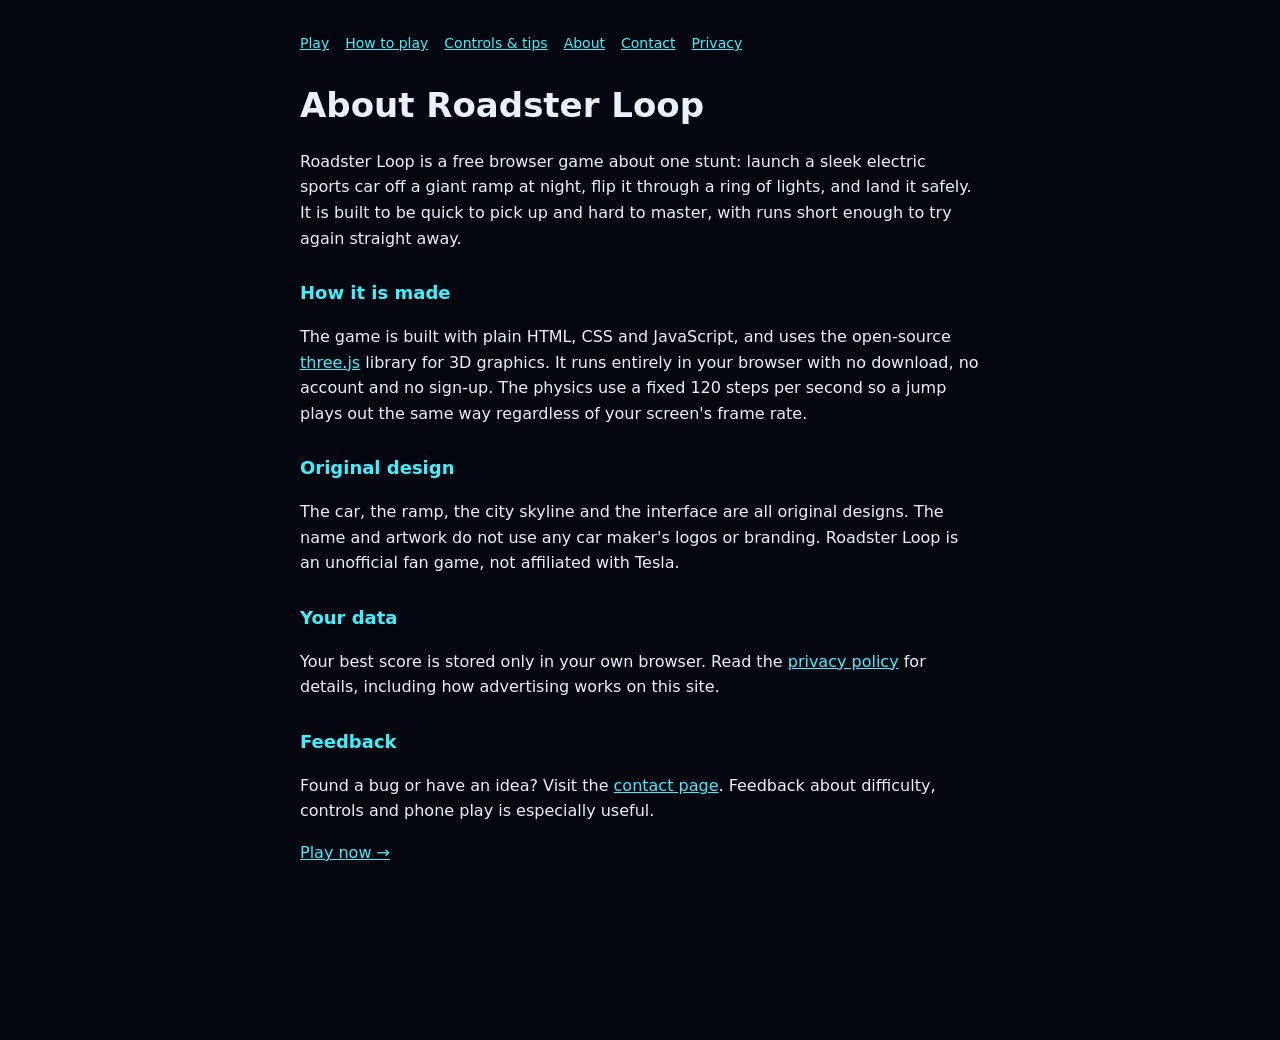
<file: about.html>
<!DOCTYPE html>
<html lang="en">
<head>
<meta charset="utf-8">
<meta name="viewport" content="width=device-width, initial-scale=1">
<title>About – Roadster Loop</title>
<meta name="description" content="About Roadster Loop, a free browser stunt game about an electric sports car, a giant ramp and a perfect landing.">
<link rel="stylesheet" href="style.css">
<script async src="https://pagead2.googlesyndication.com/pagead/js/adsbygoogle.js?client=ca-pub-1362891395266679"
     crossorigin="anonymous"></script>
</head>
<body class="page">
<main>
  <nav class="sitenav"><a href="index.html">Play</a><a href="how-to-play.html">How to play</a><a href="controls.html">Controls &amp; tips</a><a href="about.html">About</a><a href="contact.html">Contact</a><a href="privacy.html">Privacy</a></nav>
  <h1>About Roadster Loop</h1>
<p>Roadster Loop is a free browser game about one stunt: launch a sleek electric sports car off a giant ramp at night, flip it through a ring of lights, and land it safely. It is built to be quick to pick up and hard to master, with runs short enough to try again straight away.</p>

<h2>How it is made</h2>
<p>The game is built with plain HTML, CSS and JavaScript, and uses the open-source <a href="https://threejs.org" rel="noopener">three.js</a> library for 3D graphics. It runs entirely in your browser with no download, no account and no sign-up. The physics use a fixed 120 steps per second so a jump plays out the same way regardless of your screen's frame rate.</p>

<h2>Original design</h2>
<p>The car, the ramp, the city skyline and the interface are all original designs. The name and artwork do not use any car maker's logos or branding. Roadster Loop is an unofficial fan game, not affiliated with Tesla.</p>

<h2>Your data</h2>
<p>Your best score is stored only in your own browser. Read the <a href="privacy.html">privacy policy</a> for details, including how advertising works on this site.</p>

<h2>Feedback</h2>
<p>Found a bug or have an idea? Visit the <a href="contact.html">contact page</a>. Feedback about difficulty, controls and phone play is especially useful.</p>
<p><a href="index.html">Play now &rarr;</a></p>
  <p class="fine">Roadster Loop is an unofficial fan game, not affiliated with Tesla. All car designs and branding are original.</p>
</main>
</body>
</html>
</file>
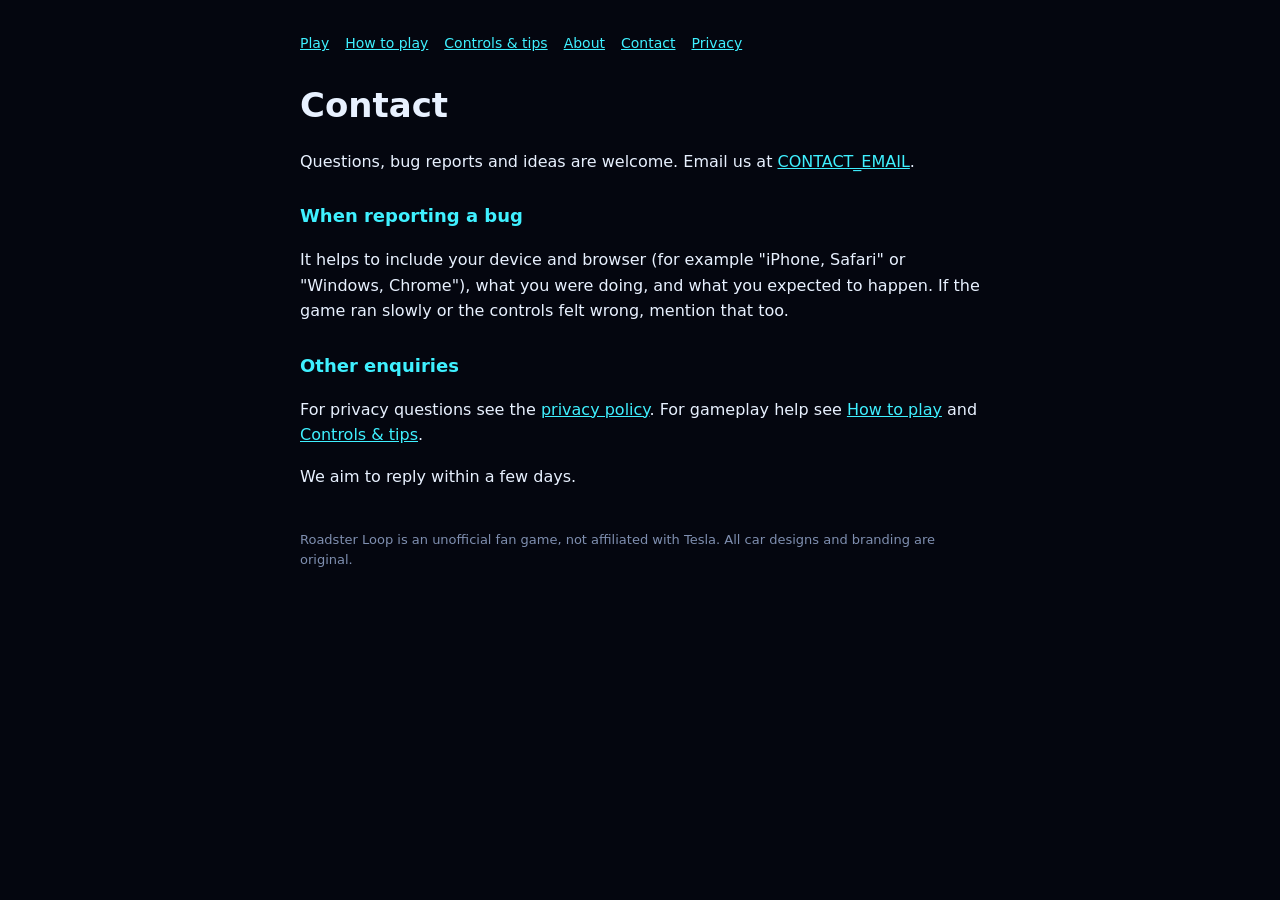
<file: contact.html>
<!DOCTYPE html>
<html lang="en">
<head>
<meta charset="utf-8">
<meta name="viewport" content="width=device-width, initial-scale=1">
<title>Contact – Roadster Loop</title>
<meta name="description" content="Contact the Roadster Loop developer with bug reports, feedback and questions.">
<link rel="stylesheet" href="style.css">
<script async src="https://pagead2.googlesyndication.com/pagead/js/adsbygoogle.js?client=ca-pub-1362891395266679"
     crossorigin="anonymous"></script>
</head>
<body class="page">
<main>
  <nav class="sitenav"><a href="index.html">Play</a><a href="how-to-play.html">How to play</a><a href="controls.html">Controls &amp; tips</a><a href="about.html">About</a><a href="contact.html">Contact</a><a href="privacy.html">Privacy</a></nav>
  <h1>Contact</h1>
<p>Questions, bug reports and ideas are welcome. Email us at <a href="mailto:CONTACT_EMAIL">CONTACT_EMAIL</a>.</p>

<h2>When reporting a bug</h2>
<p>It helps to include your device and browser (for example "iPhone, Safari" or "Windows, Chrome"), what you were doing, and what you expected to happen. If the game ran slowly or the controls felt wrong, mention that too.</p>

<h2>Other enquiries</h2>
<p>For privacy questions see the <a href="privacy.html">privacy policy</a>. For gameplay help see <a href="how-to-play.html">How to play</a> and <a href="controls.html">Controls &amp; tips</a>.</p>
<p>We aim to reply within a few days.</p>
  <p class="fine">Roadster Loop is an unofficial fan game, not affiliated with Tesla. All car designs and branding are original.</p>
</main>
</body>
</html>
</file>
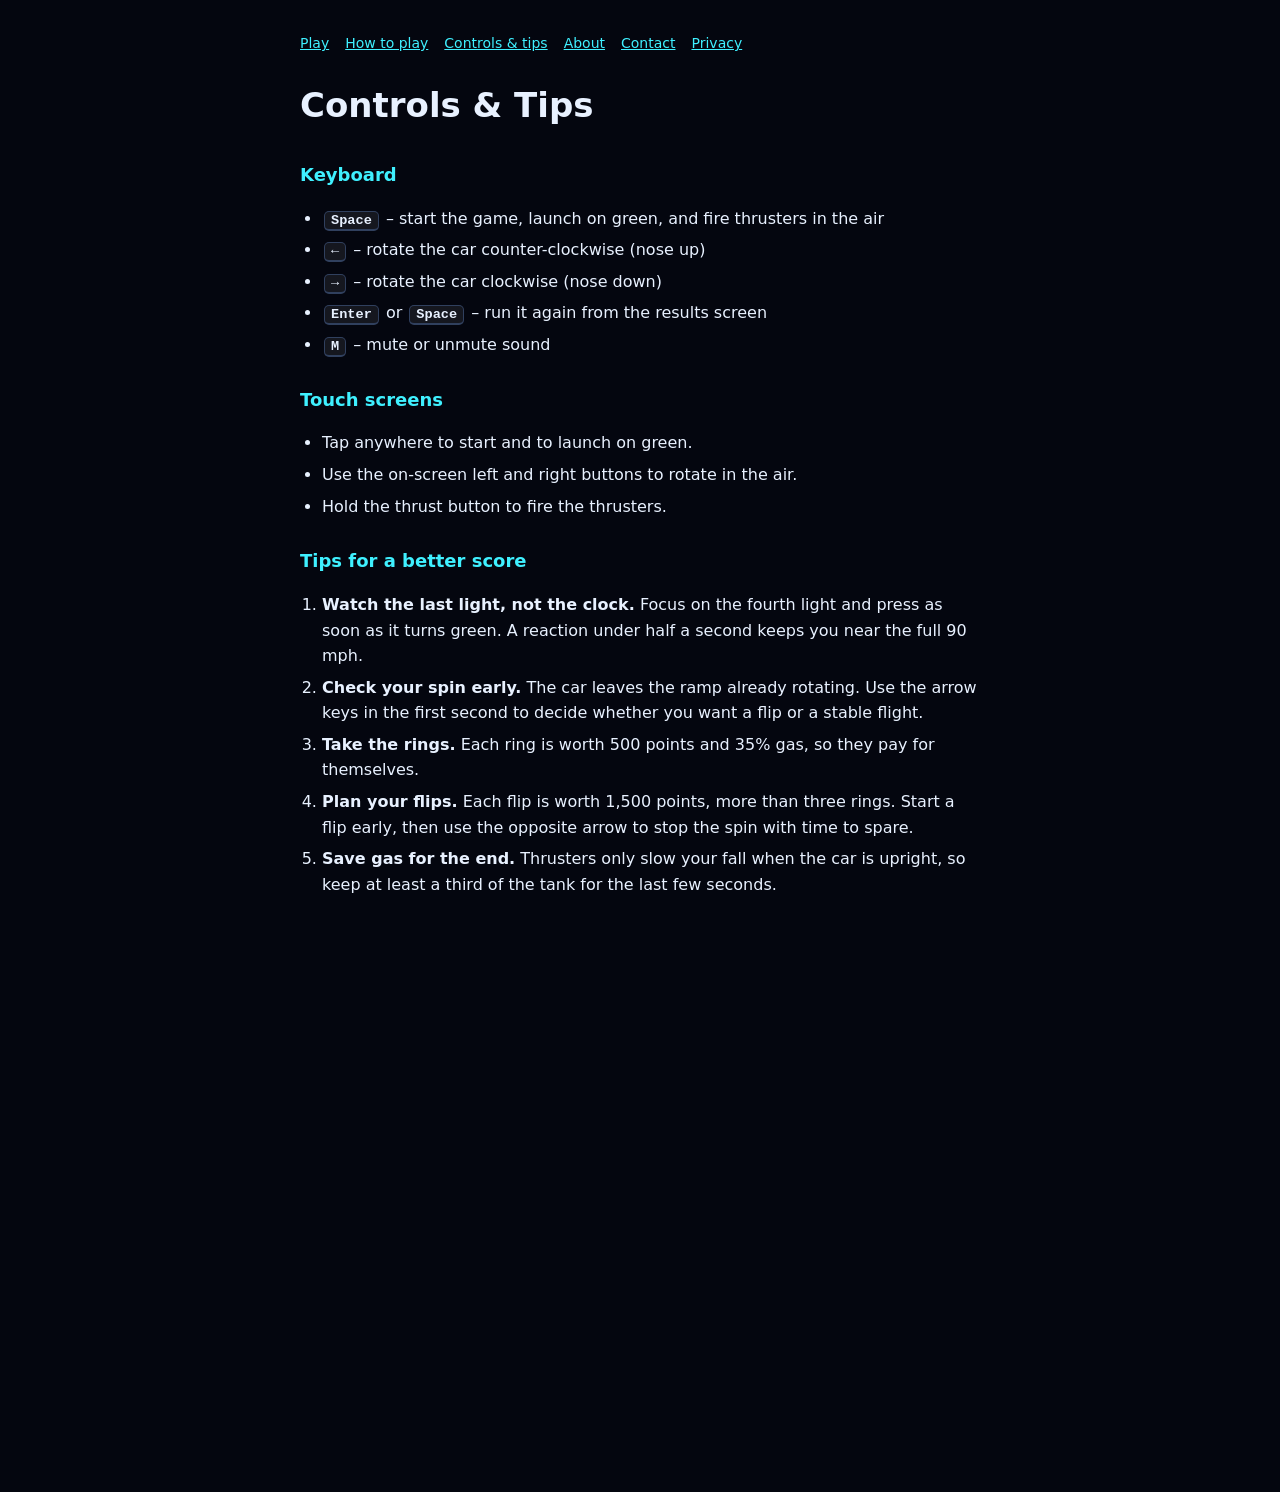
<file: controls.html>
<!DOCTYPE html>
<html lang="en">
<head>
<meta charset="utf-8">
<meta name="viewport" content="width=device-width, initial-scale=1">
<title>Controls and Tips – Roadster Loop</title>
<meta name="description" content="Keyboard and touch controls for Roadster Loop, plus tips for better reactions, flips and safe landings.">
<link rel="stylesheet" href="style.css">
<script async src="https://pagead2.googlesyndication.com/pagead/js/adsbygoogle.js?client=ca-pub-1362891395266679"
     crossorigin="anonymous"></script>
</head>
<body class="page">
<main>
  <nav class="sitenav"><a href="index.html">Play</a><a href="how-to-play.html">How to play</a><a href="controls.html">Controls &amp; tips</a><a href="about.html">About</a><a href="contact.html">Contact</a><a href="privacy.html">Privacy</a></nav>
  <h1>Controls &amp; Tips</h1>

<h2>Keyboard</h2>
<ul>
  <li><kbd>Space</kbd> &ndash; start the game, launch on green, and fire thrusters in the air</li>
  <li><kbd>&larr;</kbd> &ndash; rotate the car counter-clockwise (nose up)</li>
  <li><kbd>&rarr;</kbd> &ndash; rotate the car clockwise (nose down)</li>
  <li><kbd>Enter</kbd> or <kbd>Space</kbd> &ndash; run it again from the results screen</li>
  <li><kbd>M</kbd> &ndash; mute or unmute sound</li>
</ul>

<h2>Touch screens</h2>
<ul>
  <li>Tap anywhere to start and to launch on green.</li>
  <li>Use the on-screen left and right buttons to rotate in the air.</li>
  <li>Hold the thrust button to fire the thrusters.</li>
</ul>

<h2>Tips for a better score</h2>
<ol>
  <li><b>Watch the last light, not the clock.</b> Focus on the fourth light and press as soon as it turns green. A reaction under half a second keeps you near the full 90 mph.</li>
  <li><b>Check your spin early.</b> The car leaves the ramp already rotating. Use the arrow keys in the first second to decide whether you want a flip or a stable flight.</li>
  <li><b>Take the rings.</b> Each ring is worth 500 points and 35% gas, so they pay for themselves.</li>
  <li><b>Plan your flips.</b> Each flip is worth 1,500 points, more than three rings. Start a flip early, then use the opposite arrow to stop the spin with time to spare.</li>
  <li><b>Save gas for the end.</b> Thrusters only slow your fall when the car is upright, so keep at least a third of the tank for the last few seconds.</li>
  <li><b>Level out before the ground.</b> Aim to be upright with a few seconds of fall remaining, then start braking with short bursts. Watch the sink readout and keep it under 39 ft/s.</li>
  <li><b>Land gently, not just safely.</b> A softer touchdown earns a bigger bonus than one just under the limit.</li>
</ol>

<h2>Troubleshooting</h2>
<ul>
  <li><b>Nothing happens when I press Space.</b> Click the game once so the page has focus, then try again.</li>
  <li><b>No sound.</b> Browsers only allow audio after you interact with the page. Press Space or tap once, and check that you have not muted the game with <kbd>M</kbd>.</li>
  <li><b>The game runs slowly.</b> Close other heavy tabs and make sure hardware acceleration is turned on in your browser.</li>
</ul>
<p><a href="index.html">Play now &rarr;</a></p>
  <p class="fine">Roadster Loop is an unofficial fan game, not affiliated with Tesla. All car designs and branding are original.</p>
</main>
</body>
</html>
</file>
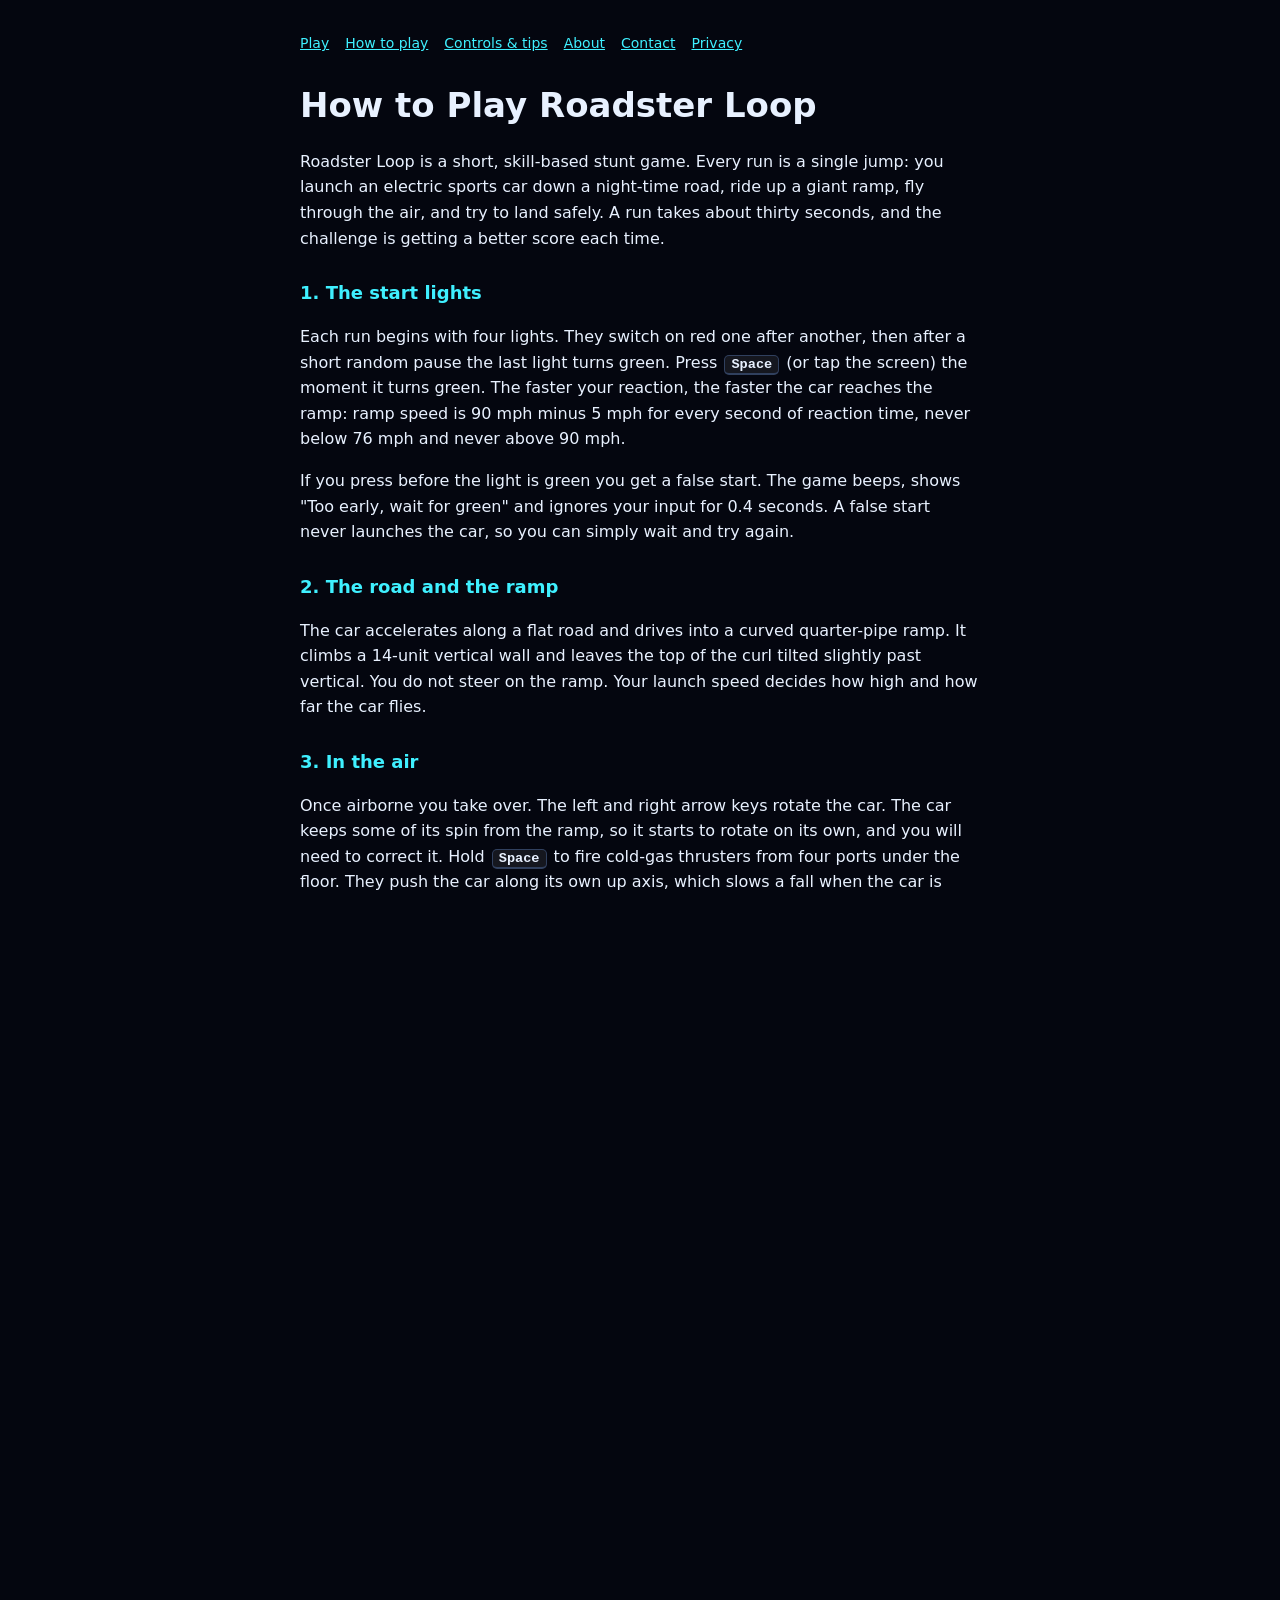
<file: how-to-play.html>
<!DOCTYPE html>
<html lang="en">
<head>
<meta charset="utf-8">
<meta name="viewport" content="width=device-width, initial-scale=1">
<title>How to Play – Roadster Loop</title>
<meta name="description" content="Learn how a Roadster Loop run works: the start lights, the ramp, air control, rings, landing and scoring.">
<link rel="stylesheet" href="style.css">
<script async src="https://pagead2.googlesyndication.com/pagead/js/adsbygoogle.js?client=ca-pub-1362891395266679"
     crossorigin="anonymous"></script>
</head>
<body class="page">
<main>
  <nav class="sitenav"><a href="index.html">Play</a><a href="how-to-play.html">How to play</a><a href="controls.html">Controls &amp; tips</a><a href="about.html">About</a><a href="contact.html">Contact</a><a href="privacy.html">Privacy</a></nav>
  <h1>How to Play Roadster Loop</h1>
<p>Roadster Loop is a short, skill-based stunt game. Every run is a single jump: you launch an electric sports car down a night-time road, ride up a giant ramp, fly through the air, and try to land safely. A run takes about thirty seconds, and the challenge is getting a better score each time.</p>

<h2>1. The start lights</h2>
<p>Each run begins with four lights. They switch on red one after another, then after a short random pause the last light turns green. Press <kbd>Space</kbd> (or tap the screen) the moment it turns green. The faster your reaction, the faster the car reaches the ramp: ramp speed is 90 mph minus 5 mph for every second of reaction time, never below 76 mph and never above 90 mph.</p>
<p>If you press before the light is green you get a false start. The game beeps, shows "Too early, wait for green" and ignores your input for 0.4 seconds. A false start never launches the car, so you can simply wait and try again.</p>

<h2>2. The road and the ramp</h2>
<p>The car accelerates along a flat road and drives into a curved quarter-pipe ramp. It climbs a 14-unit vertical wall and leaves the top of the curl tilted slightly past vertical. You do not steer on the ramp. Your launch speed decides how high and how far the car flies.</p>

<h2>3. In the air</h2>
<p>Once airborne you take over. The left and right arrow keys rotate the car. The car keeps some of its spin from the ramp, so it starts to rotate on its own, and you will need to correct it. Hold <kbd>Space</kbd> to fire cold-gas thrusters from four ports under the floor. They push the car along its own up axis, which slows a fall when the car is upright. Thrusters burn gas from a tank, so use them in short bursts.</p>

<h2>4. Rings</h2>
<p>Glowing rings are placed along the flight arc. Flying through a ring gives you 500 points and refills 35% of the gas tank. Collecting rings early gives you more thruster time for the landing.</p>

<h2>5. Landing</h2>
<p>A landing is successful only if both conditions are true when the wheels touch down: your sink speed is 39 ft/s or less, and the car is upright within 28 degrees. Otherwise the car crashes. The HUD shows tilt and sink speed in green when they are in the safe range and red when they are not.</p>

<h2>6. Scoring</h2>
<ul>
  <li><b>Rings:</b> 500 points each.</li>
  <li><b>Flips:</b> 1,500 points each time the car passes upside down.</li>
  <li><b>Altitude:</b> points for your maximum height.</li>
  <li><b>Soft landing bonus:</b> points for airtime and for touching down gently.</li>
  <li><b>Crash:</b> your score is halved and the grade is F.</li>
</ul>
<p>After each run you see a grade, your score and stats such as reaction time, ramp speed, peak G-force, maximum altitude, airtime, flips, rings and touchdown speed. Your best score is saved in your browser.</p>
<p><a href="index.html">Play now &rarr;</a></p>
  <p class="fine">Roadster Loop is an unofficial fan game, not affiliated with Tesla. All car designs and branding are original.</p>
</main>
</body>
</html>
</file>
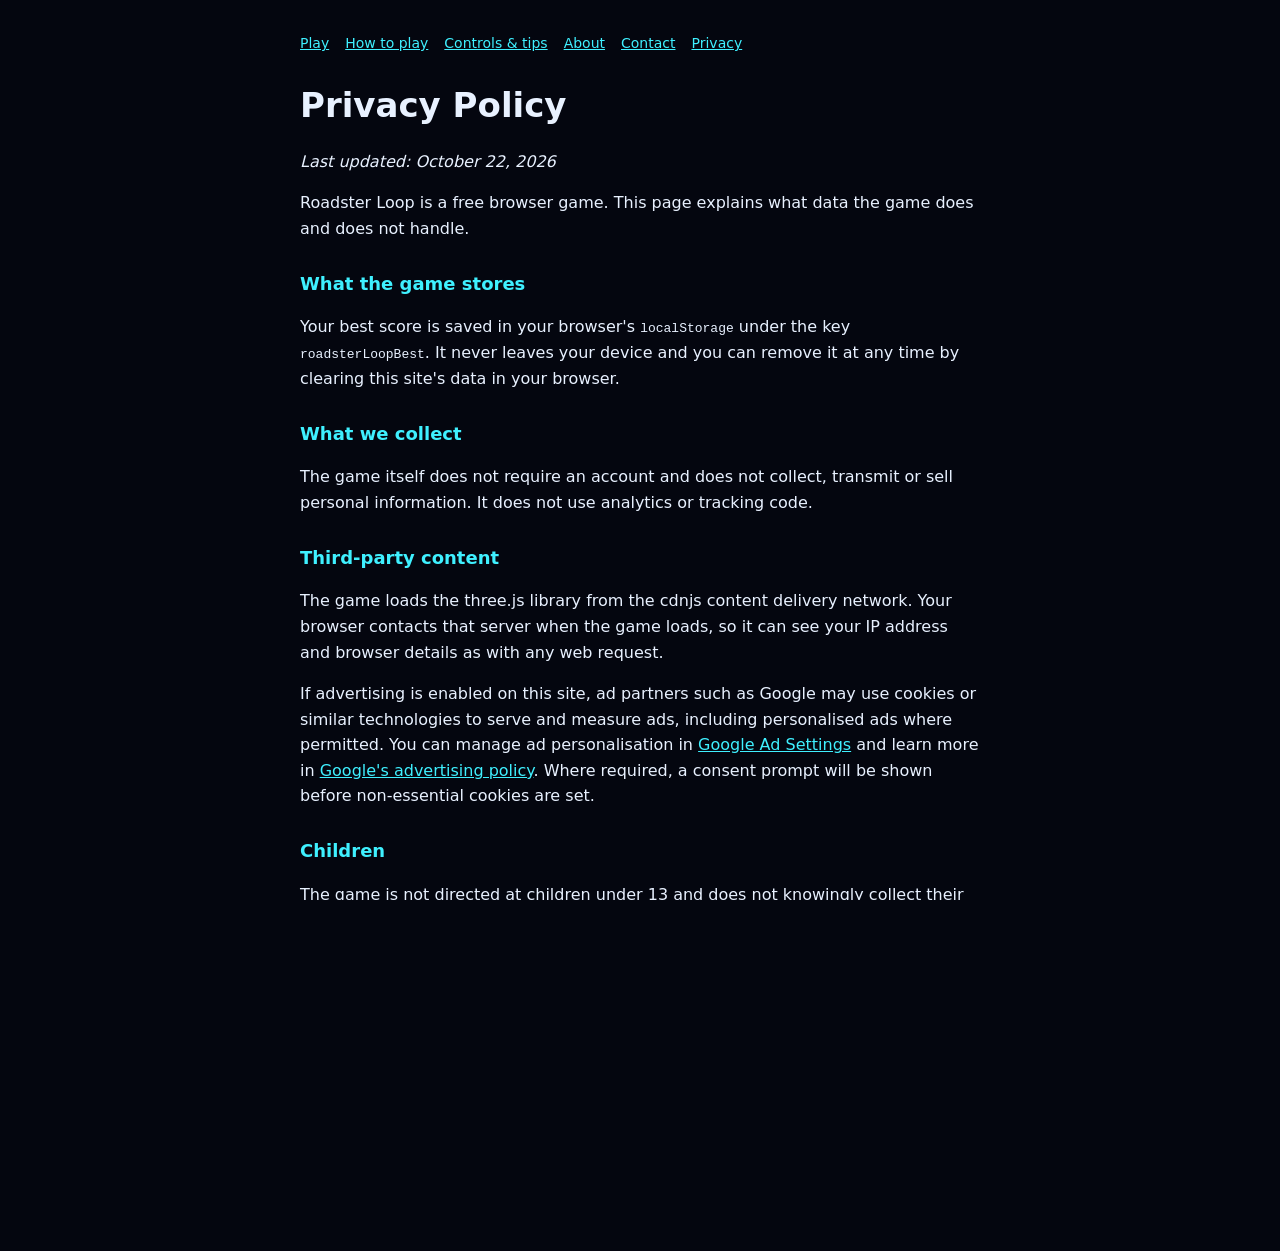
<file: privacy.html>
<!DOCTYPE html>
<html lang="en">
<head>
<meta charset="utf-8">
<meta name="viewport" content="width=device-width, initial-scale=1">
<title>Privacy Policy – Roadster Loop</title>
<link rel="stylesheet" href="style.css">
</head>
<body class="page">
<main>
  <nav class="sitenav"><a href="index.html">Play</a><a href="how-to-play.html">How to play</a><a href="controls.html">Controls &amp; tips</a><a href="about.html">About</a><a href="contact.html">Contact</a><a href="privacy.html">Privacy</a></nav>
  <h1>Privacy Policy</h1>
  <p><em>Last updated: October 22, 2026</em></p>

  <p>Roadster Loop is a free browser game. This page explains what data the game does and does not handle.</p>

  <h2>What the game stores</h2>
  <p>Your best score is saved in your browser's <code>localStorage</code> under the key <code>roadsterLoopBest</code>. It never leaves your device and you can remove it at any time by clearing this site's data in your browser.</p>

  <h2>What we collect</h2>
  <p>The game itself does not require an account and does not collect, transmit or sell personal information. It does not use analytics or tracking code.</p>

  <h2>Third-party content</h2>
  <p>The game loads the three.js library from the cdnjs content delivery network. Your browser contacts that server when the game loads, so it can see your IP address and browser details as with any web request.</p>
  <p>If advertising is enabled on this site, ad partners such as Google may use cookies or similar technologies to serve and measure ads, including personalised ads where permitted. You can manage ad personalisation in <a href="https://adssettings.google.com" rel="noopener">Google Ad Settings</a> and learn more in <a href="https://policies.google.com/technologies/ads" rel="noopener">Google's advertising policy</a>. Where required, a consent prompt will be shown before non-essential cookies are set.</p>

  <h2>Children</h2>
  <p>The game is not directed at children under 13 and does not knowingly collect their data.</p>

  <h2>Trademarks</h2>
  <p>Roadster Loop is an unofficial fan game, not affiliated with Tesla. All car designs and branding in the game are original.</p>

  <h2>Contact</h2>
  <p>Questions about this policy: see our <a href="contact.html">contact page</a>.</p>
</main>
</body>
</html>
</file>
<file: style.css>
:root {
  --bg: #04060f;
  --ink: #e8f1ff;
  --dim: #7f8fb0;
  --cyan: #3ff0ff;
  --mag: #ff3fa4;
  --green: #36ff8a;
  --red: #ff3b4e;
  --amber: #ffc23f;
  --panel: rgba(8, 12, 28, 0.72);
  --line: rgba(120, 170, 255, 0.28);
}

* { box-sizing: border-box; -webkit-tap-highlight-color: transparent; }
[hidden] { display: none !important; }

html, body {
  margin: 0;
  height: 100%;
  background: var(--bg);
  color: var(--ink);
  font-family: ui-rounded, "SF Pro Rounded", "Segoe UI", system-ui, -apple-system, Roboto, sans-serif;
  overflow: hidden;
  overscroll-behavior: none;
  touch-action: none;
  user-select: none;
  -webkit-user-select: none;
}

#stage { position: fixed; inset: 0; }
#c { position: absolute; inset: 0; width: 100%; height: 100%; display: block; }

kbd {
  display: inline-block;
  min-width: 1.6em;
  padding: 1px 6px;
  margin: 0 2px;
  border: 1px solid var(--line);
  border-bottom-width: 2px;
  border-radius: 5px;
  background: rgba(255, 255, 255, 0.07);
  font: 600 0.85em ui-monospace, Menlo, Consolas, monospace;
  text-align: center;
}

/* ---------- HUD ---------- */
#hud { position: absolute; inset: 0; pointer-events: none; padding: 14px 16px 30px; }
#hud .top { display: flex; gap: 10px; align-items: flex-start; }
.stat {
  background: var(--panel);
  border: 1px solid var(--line);
  border-radius: 12px;
  padding: 6px 12px;
  min-width: 96px;
  backdrop-filter: blur(6px);
}
.stat span { display: block; font-size: 10px; letter-spacing: 0.16em; text-transform: uppercase; color: var(--dim); }
.stat b { font-size: 26px; font-variant-numeric: tabular-nums; font-weight: 700; }
.stat i { font-style: normal; font-size: 12px; color: var(--dim); margin-left: 4px; }
.stat.score { margin-left: auto; text-align: right; }
.stat.score b { color: var(--cyan); }
.icon-btn {
  pointer-events: auto;
  background: var(--panel);
  border: 1px solid var(--line);
  color: var(--ink);
  border-radius: 12px;
  width: 40px; height: 40px;
  font-size: 18px;
  cursor: pointer;
}

.lights {
  position: absolute; top: 74px; left: 50%; transform: translateX(-50%);
  display: flex; gap: 14px;
  padding: 12px 18px;
  background: rgba(5, 7, 16, 0.82);
  border: 2px solid #1b2440;
  border-radius: 40px;
}
.lights.shake { animation: shake 0.35s; border-color: var(--red); }
.lamp {
  width: 46px; height: 46px; border-radius: 50%;
  background: #1a1f33;
  box-shadow: inset 0 0 8px rgba(0, 0, 0, 0.8);
  transition: background 0.04s;
}
.lamp.red { background: var(--red); box-shadow: 0 0 22px var(--red), inset 0 0 8px rgba(255, 255, 255, 0.4); }
.lamp.green { background: var(--green); box-shadow: 0 0 28px var(--green), inset 0 0 8px rgba(255, 255, 255, 0.5); }

.msg {
  position: absolute; top: 34%; left: 50%; transform: translate(-50%, -50%);
  max-width: 90%;
  text-align: center;
  font-size: clamp(22px, 5vw, 44px);
  font-weight: 800;
  letter-spacing: 0.02em;
  text-shadow: 0 0 18px rgba(63, 240, 255, 0.6), 0 2px 6px rgba(0, 0, 0, 0.8);
  opacity: 0;
  transition: opacity 0.15s;
}
.msg.on { opacity: 1; }
.msg.bad { color: var(--red); text-shadow: 0 0 18px rgba(255, 59, 78, 0.7), 0 2px 6px #000; }
.msg.good { color: var(--green); text-shadow: 0 0 18px rgba(54, 255, 138, 0.6), 0 2px 6px #000; }
.msg.ring { color: var(--cyan); }
.msg small { display: block; font-size: 0.4em; font-weight: 600; color: var(--ink); opacity: 0.85; }

.bottom {
  position: absolute; left: 16px; right: 16px; bottom: 34px;
  display: flex; align-items: flex-end; gap: 14px; justify-content: space-between;
}
.gas { background: var(--panel); border: 1px solid var(--line); border-radius: 12px; padding: 8px 12px; width: 190px; }
.gas span { font-size: 10px; letter-spacing: 0.16em; text-transform: uppercase; color: var(--dim); }
.gas .bar { height: 12px; border-radius: 6px; margin-top: 4px; background: rgba(255, 255, 255, 0.08); overflow: hidden; }
#hGas { height: 100%; width: 100%; background: linear-gradient(90deg, #2f8bff, var(--cyan)); transition: width 0.08s; }
#hGas.low { background: linear-gradient(90deg, var(--red), var(--amber)); }

.air { display: flex; gap: 8px; align-items: stretch; }
.air .readout, .air .tilt {
  background: var(--panel); border: 1px solid var(--line); border-radius: 12px; padding: 6px 12px; min-width: 70px;
}
.air .tilt { display: flex; align-items: center; justify-content: center; min-width: 60px; }
#tiltIcon { font-size: 28px; color: var(--green); transition: color 0.1s; }
.air .readout span { display: block; font-size: 10px; letter-spacing: 0.16em; text-transform: uppercase; color: var(--dim); }
.air .readout b { font-size: 22px; font-variant-numeric: tabular-nums; }
.air .readout i { font-style: normal; font-size: 11px; color: var(--dim); margin-left: 3px; }
.air .ok b, .air .ok #tiltIcon { color: var(--green); }
.air .bad b { color: var(--red); }

.touch { display: none; }
@media (pointer: coarse) {
  .touch {
    display: flex; justify-content: space-between; align-items: flex-end;
    position: absolute; left: 12px; right: 12px; bottom: 92px; gap: 10px;
  }
  .touch button {
    pointer-events: auto;
    width: 78px; height: 78px; border-radius: 50%;
    background: rgba(8, 12, 28, 0.6);
    border: 2px solid var(--line);
    color: var(--ink); font-size: 34px; line-height: 1;
    touch-action: none;
  }
  .touch button small { display: block; font-size: 10px; letter-spacing: 0.1em; text-transform: uppercase; }
  .touch button.down { background: rgba(63, 240, 255, 0.35); border-color: var(--cyan); }
  #tThrust { width: 92px; height: 92px; margin-left: auto; }
  .bottom { bottom: 190px; }
}

/* ---------- Overlays ---------- */
.overlay {
  position: absolute; inset: 0;
  display: flex; align-items: center; justify-content: center;
  padding: 16px 16px 40px;
  background: radial-gradient(ellipse at center, rgba(4, 6, 15, 0.35), rgba(4, 6, 15, 0.82));
  overflow-y: auto;
}
.card {
  width: min(460px, 100%);
  text-align: center;
  padding: 26px 24px;
  background: var(--panel);
  border: 1px solid var(--line);
  border-radius: 20px;
  backdrop-filter: blur(8px);
  box-shadow: 0 0 60px rgba(63, 240, 255, 0.12);
}
.card.wide { width: min(560px, 100%); }
.card h1 {
  margin: 0 0 6px;
  font-size: clamp(40px, 9vw, 64px);
  line-height: 0.95;
  text-transform: uppercase;
  letter-spacing: 0.04em;
  background: linear-gradient(90deg, var(--cyan), var(--mag));
  -webkit-background-clip: text; background-clip: text; color: transparent;
}
.tag { margin: 8px 0 18px; color: var(--dim); }
.hint { color: var(--dim); font-size: 13px; margin: 10px 0 0; }
.how { list-style: none; padding: 0; margin: 18px 0 0; text-align: left; font-size: 13px; color: #b9c7e6; }
.how li { margin: 7px 0; }
.best { margin: 16px 0 0; color: var(--dim); }
.best b { color: var(--cyan); }

button.primary {
  pointer-events: auto;
  font: inherit; font-weight: 800; font-size: 18px; letter-spacing: 0.05em; text-transform: uppercase;
  color: #021018;
  background: linear-gradient(90deg, var(--cyan), #7ab8ff);
  border: 0; border-radius: 14px; padding: 14px 34px; cursor: pointer;
  box-shadow: 0 0 26px rgba(63, 240, 255, 0.45);
}
button.primary:active { transform: translateY(1px); }

.head { display: flex; align-items: center; gap: 18px; text-align: left; margin-bottom: 16px; }
.grade {
  width: 104px; height: 104px; flex: none;
  display: flex; align-items: center; justify-content: center;
  font-size: 64px; font-weight: 900;
  border-radius: 22px;
  border: 3px solid var(--cyan);
  color: var(--cyan);
  text-shadow: 0 0 22px currentColor;
}
.grade.g-S { color: var(--amber); border-color: var(--amber); }
.grade.g-A { color: var(--green); border-color: var(--green); }
.grade.g-B { color: var(--cyan); border-color: var(--cyan); }
.grade.g-C { color: #9fb4ff; border-color: #9fb4ff; }
.grade.g-D { color: var(--dim); border-color: var(--dim); }
.grade.g-F { color: var(--red); border-color: var(--red); }
.outcome { font-size: 13px; letter-spacing: 0.14em; text-transform: uppercase; color: var(--dim); }
.bigscore { font-size: 44px; font-weight: 800; font-variant-numeric: tabular-nums; line-height: 1.1; }
.badge {
  display: inline-block; margin-top: 4px; padding: 2px 10px; border-radius: 99px;
  background: var(--amber); color: #201400; font-weight: 800; font-size: 12px; letter-spacing: 0.1em; text-transform: uppercase;
  animation: pulse 1s infinite;
}
.bestline { margin-top: 4px; font-size: 13px; color: var(--dim); }
.grid { display: grid; grid-template-columns: repeat(4, 1fr); gap: 8px; margin: 0 0 18px; }
.grid div { background: rgba(255, 255, 255, 0.05); border-radius: 10px; padding: 8px 4px; }
.grid dt { font-size: 10px; letter-spacing: 0.1em; text-transform: uppercase; color: var(--dim); }
.grid dd { margin: 2px 0 0; font-size: 17px; font-weight: 700; font-variant-numeric: tabular-nums; }

@media (max-width: 520px) {
  .grid { grid-template-columns: repeat(2, 1fr); }
  .stat { min-width: 0; padding: 5px 9px; }
  .stat b { font-size: 20px; }
  .lamp { width: 36px; height: 36px; }
  .gas { width: 140px; }
  .air { flex-wrap: wrap; justify-content: flex-end; }
}

/* ---------- Footer ---------- */
footer {
  position: fixed; left: 0; right: 0; bottom: 0; z-index: 5;
  padding: 6px 12px calc(6px + env(safe-area-inset-bottom));
  text-align: center;
  font-size: 11px; color: rgba(190, 205, 235, 0.7);
  background: linear-gradient(transparent, rgba(4, 6, 15, 0.75));
  pointer-events: none;
}
footer a { color: var(--cyan); margin-left: 10px; pointer-events: auto; }

@keyframes shake {
  0%, 100% { transform: translateX(-50%); }
  20% { transform: translateX(calc(-50% - 8px)); }
  40% { transform: translateX(calc(-50% + 8px)); }
  60% { transform: translateX(calc(-50% - 5px)); }
  80% { transform: translateX(calc(-50% + 5px)); }
}
@keyframes pulse { 50% { transform: scale(1.08); } }

/* ---------- Static pages (privacy) ---------- */
body.page { overflow: auto; touch-action: auto; user-select: text; -webkit-user-select: text; }
body.page main { max-width: 720px; margin: 0 auto; padding: 32px 20px 80px; line-height: 1.6; }
body.page h1 { font-size: 34px; margin-bottom: 4px; }
body.page h2 { margin-top: 28px; color: var(--cyan); font-size: 18px; }
body.page a { color: var(--cyan); }

body.page .sitenav { display: flex; flex-wrap: wrap; gap: 6px 16px; margin-bottom: 24px; font-size: 14px; }
body.page ul, body.page ol { padding-left: 22px; }
body.page li { margin: 6px 0; }
body.page .fine { margin-top: 40px; color: var(--dim); font-size: 13px; }
</file>
